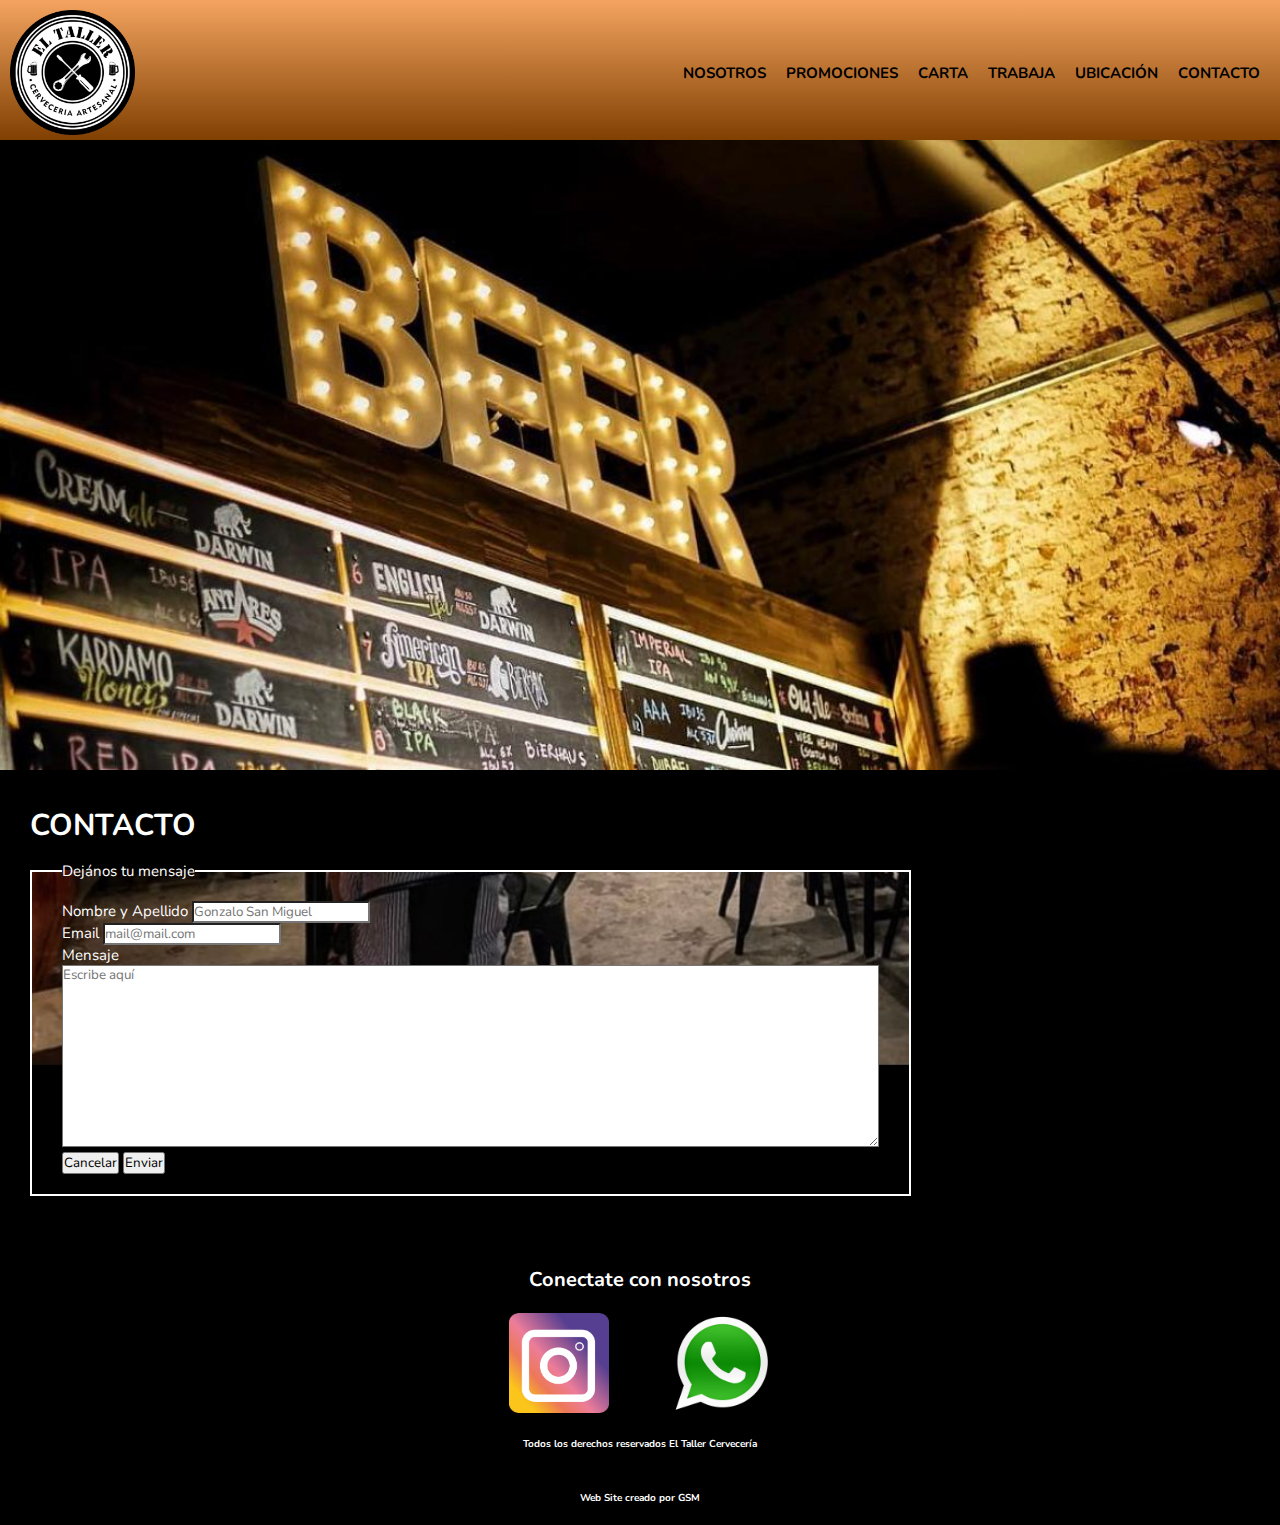
<file: index.html>
<!DOCTYPE html>
<html lang="en">
<head>
	<meta charset="UTF-8">
	<meta name="viewport" content="width=device-width, initial-scale=1.0">
	<title>El Taller Cerveceria</title>
	<link rel="stylesheet" href="css/style.css">
</head>
<body>
	<nav class="logo">
		<a href="index.html">
			<img src="img/logotaller.png" alt="Logo de El Taller Cerveceria" width="125" height="125">
		</a>
		<ul>
			<li><a href="pages/nosotros.html">Nosotros</a></li>
			<li><a href="pages/promociones.html">Promociones</a></li>
			<li><a href="pages/carta.html">Carta</a></li>
			<li><a href="pages/trabaja.html">Trabaja</a></li>
			<li><a href="#ubicacion">Ubicación</a></li>
			<li><a href="#contacto">Contacto</a></li>
		</ul>
	</nav>
	
	<header class="encabezado">
		
	</header>
	
	<main>
		<section>
			<article class="textWhite">
				<h1>CONTACTO</h1>
				<!-- Inicia Formulario -->
				<form action="envio.php" method="post" id="contacto">
					<fieldset>
						<legend>Dejános tu mensaje</legend>
						<label for="Nombre">Nombre y Apellido</label>
						<input class=bgLight type="text" placeholder="Gonzalo San Miguel" name="Nombre" id="Nombre">
						<br>
						<label for="Email">Email</label>
						<input class=bgLight type="Email" placeholder="mail@mail.com" name="Email" id="Email">
						<br>
						<label for="Mensaje">Mensaje</label>
						<br>
						<textarea class=bgLight name="Mensaje" id="Mensaje" cols="100" rows="10" placeholder="Escribe aquí"></textarea>
						<br>
						<input type="reset" value="Cancelar" class="textBlack">
						<input type="submit" value="Enviar" class="textBlack">
					</fieldset>
				</form>
				<!-- Cierra Formulario -->
			</article>
			
			<article class="textCenter">
				<iframe src="https://www.google.com/maps/embed?pb=!1m18!1m12!1m3!1d3285.915272710478!2d-58.471526884747384!3d-34.55570056246604!2m3!1f0!2f0!3f0!3m2!1i1024!2i768!4f13.1!3m3!1m2!1s0x95bcb7311de1c987%3A0x43b4d3a86a8d421a!2sEl%20Taller%20Cervecer%C3%ADa!5e0!3m2!1ses!2ses!4v1645559504909!5m2!1ses!2ses" width="100%" height="300px" style="border:0;" allowfullscreen="" loading="lazy" id="ubicacion"></iframe>
			</article>
		</section>
	</main>
	
	<footer class="textCenter">
		<h3 class="textWhite">Conectate con nosotros</h3>
		<div>
			<a href="https://www.instagram.com/eltaller.cerveceria/?hl=es" target="_blank">
				<img src="img/logoinstagram.png" alt=""	width="100" height="100">
			</a>
			<a href="https://api.whatsapp.com/send/?phone=5491136420027&text&app_absent=0" target="_blank">
				<img src="img/logowhatsapp.png" alt="" width="100" height="100">
			</a>
		</div>
		<h4 class="textWhite">Todos los derechos reservados El Taller Cervecería</h4>
		<h4 class="textWhite">Web Site creado por GSM</h4>
	</footer>
</body>
</html>
</file>
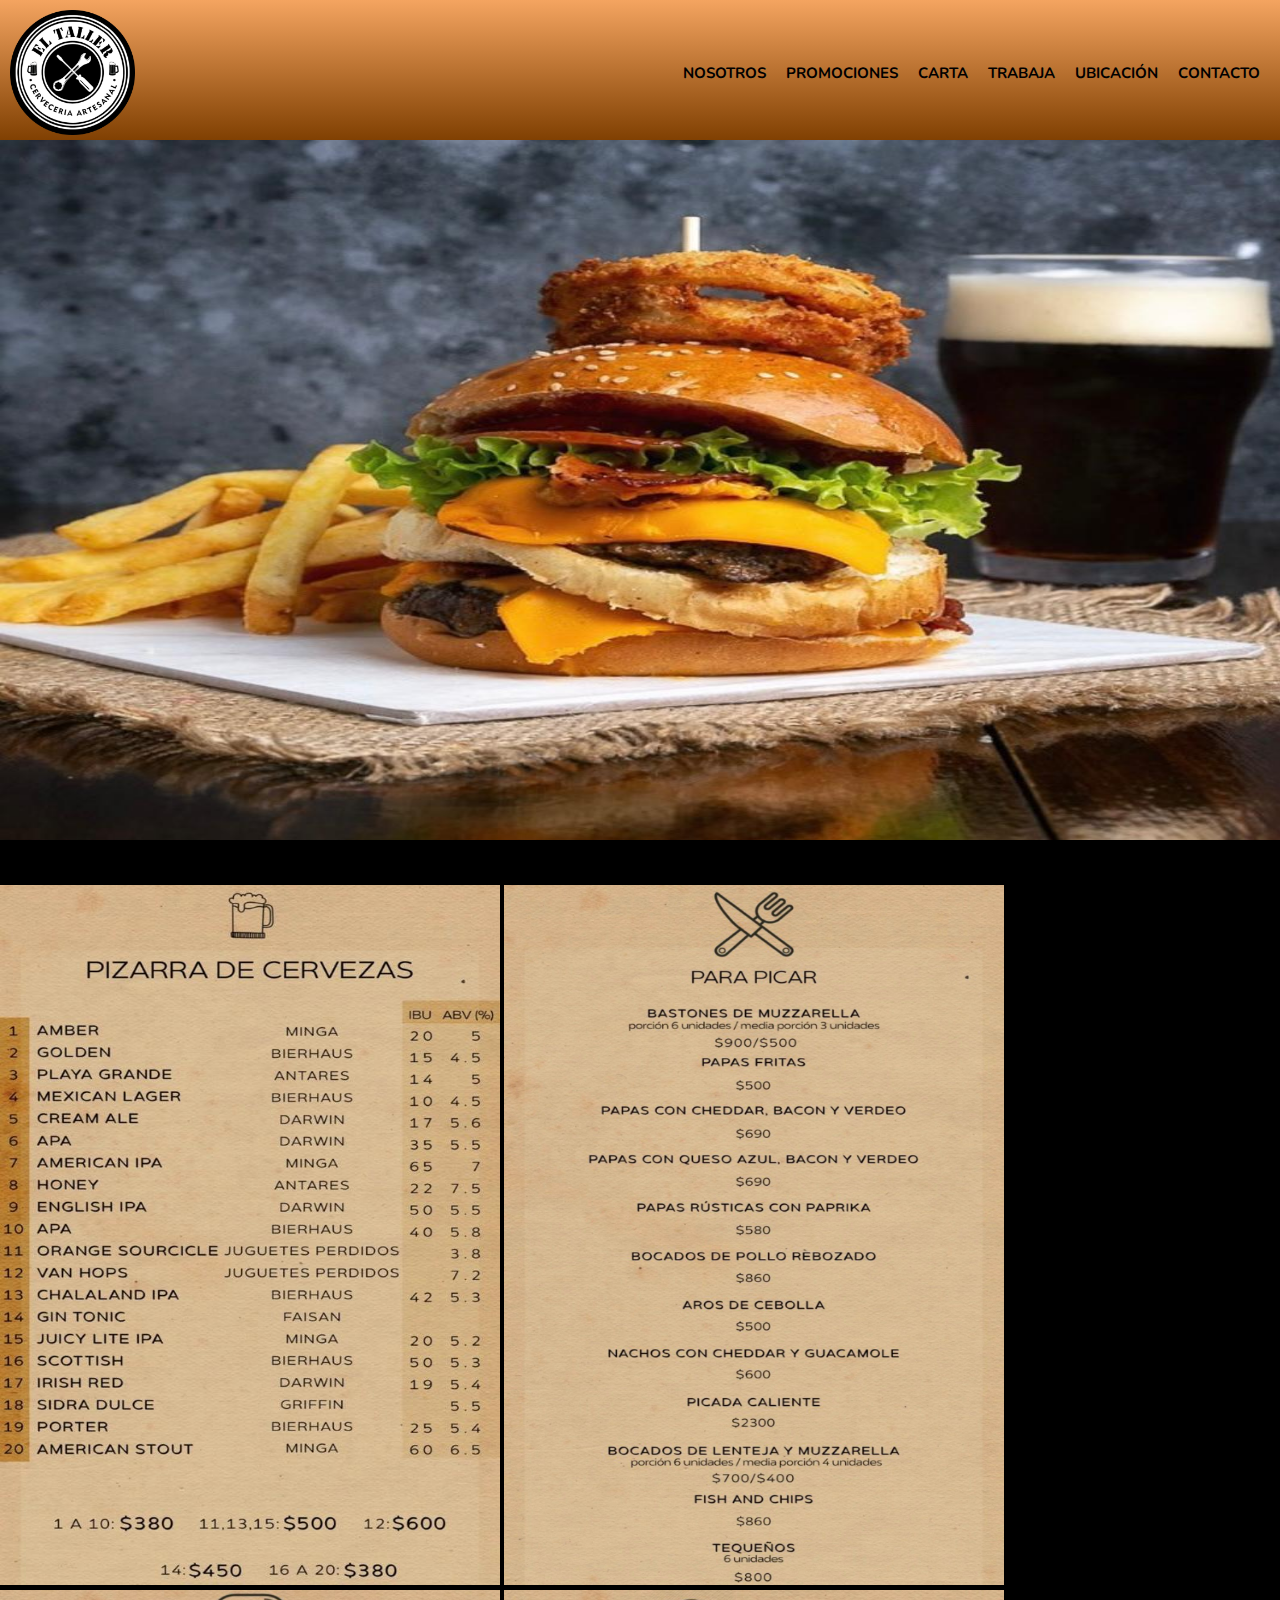
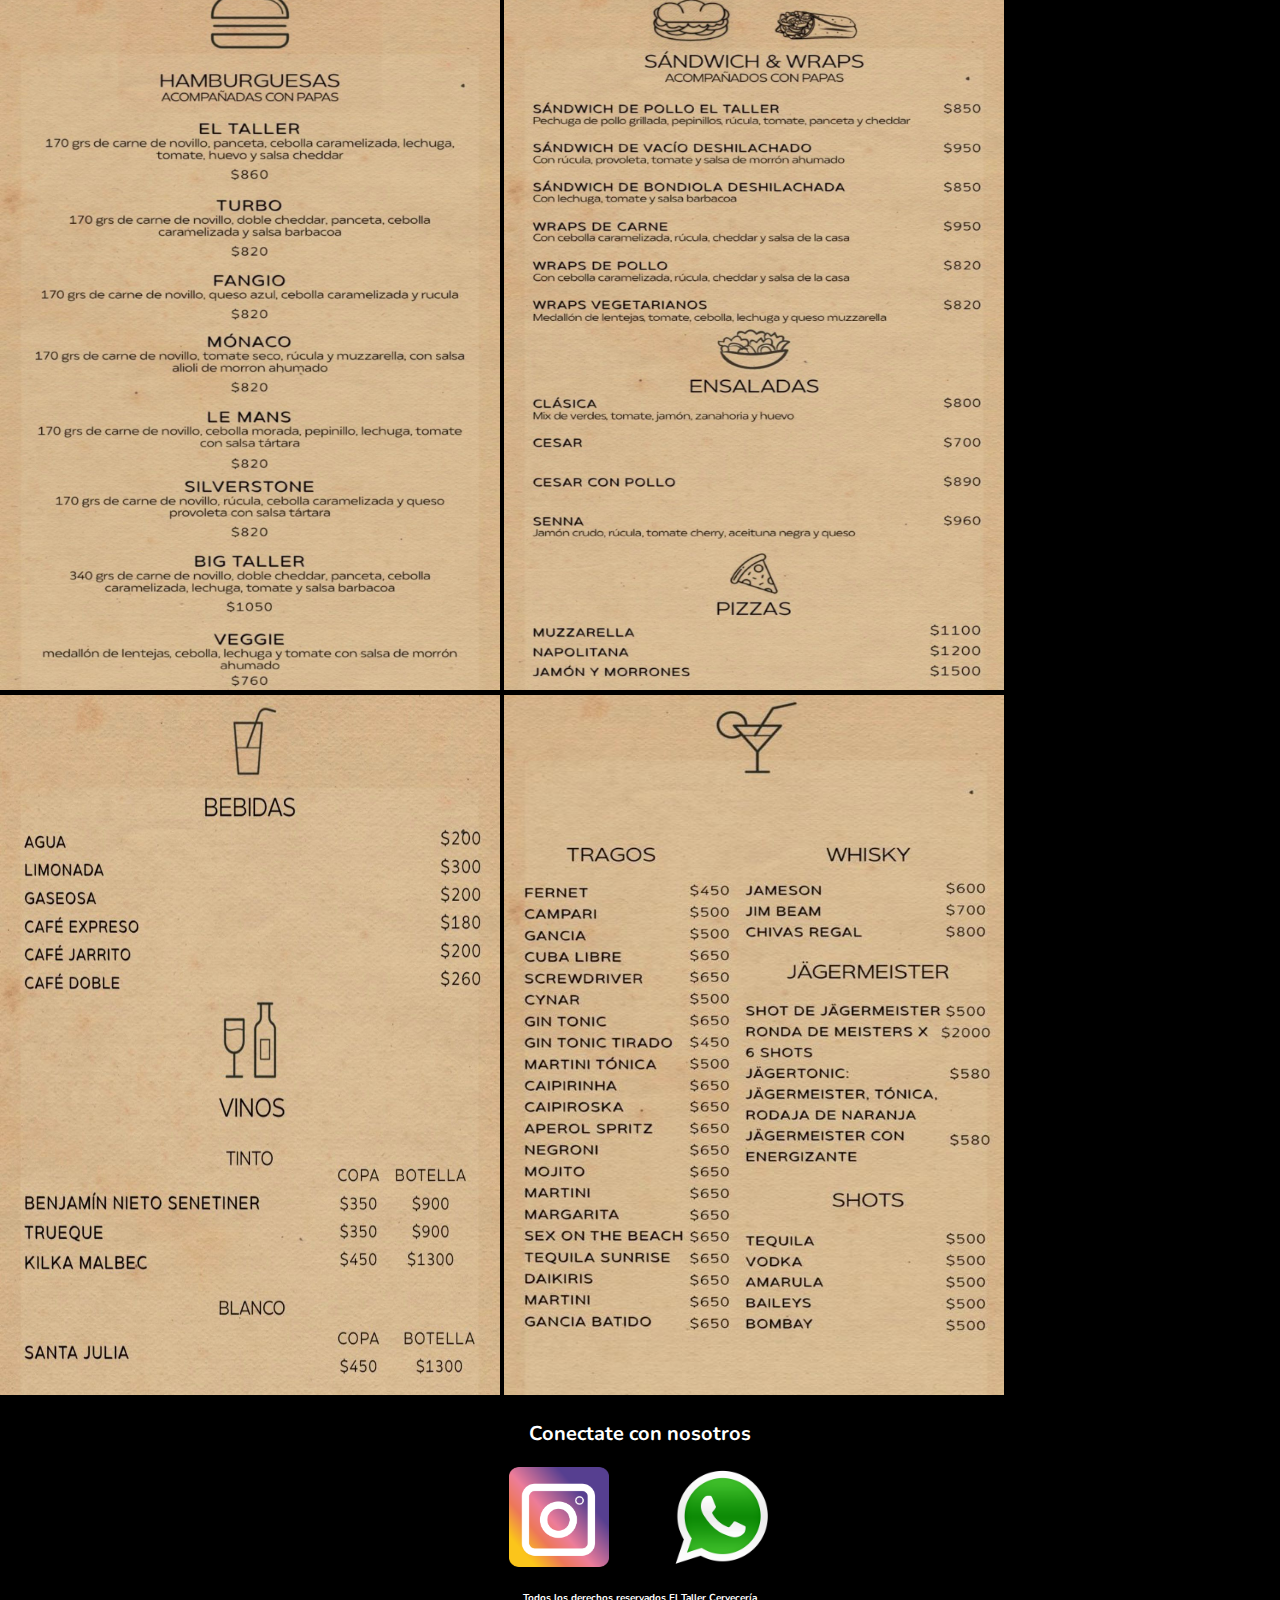
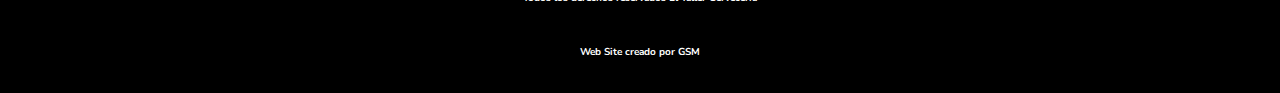
<file: pages/carta.html>
<!DOCTYPE html>
<html lang="en">
<head>
	<meta charset="UTF-8">
	<meta name="viewport" content="width=device-width, initial-scale=1.0">
	<title>El Taller Cerveceria</title>
	<link rel="stylesheet" href="../css/style.css">
</head>
<body>
	<nav>
		<a href="../index.html">
			<img src="../img/logotaller.png" alt="Logo de El Taller Cerveceria" width="125" height="125">
		</a>
		<ul>
			<li><a href="nosotros.html">Nosotros</a></li>
			<li><a href="promociones.html">Promociones</a></li>
			<li><a href="carta.html">Carta</a></li>
			<li><a href="trabaja.html">Trabaja</a></li>
			<li><a href="../index.html#ubicacion">Ubicación</a></li>
			<li><a href="../index.html#contacto">Contacto</a></li>
		</ul>
	</nav>
	<header>
		<img src="../img/burga.jpeg" alt="Hamburguesa casera" width="1400" height="700">
	</header>
	<!-- Inicio Main -->
	<main>
		<section>
			<content>
				<h1>CARTA</h1>
				
				<img src="../img/pizarradecervezas.jpeg" alt="Pizarra de cervezas artesanales" width="500" height="700">
			
				<img src="../img/parapicar.jpeg" alt="Platos para picotear" width="500" height="700">
				
				<img src="../img/hamburguesas.jpeg" alt="Hamburguesas caseras" width="500" height="700">
				
				<img src="../img/wrapsensaladaspizzas.jpeg" alt="Menú El Taller Cerveceria" width="500" height="700">
			
				<img src="../img/bebidas.jpeg" alt="Bebidas El Taller Cerveceria" width="500" height="700">
				
				<img src="../img/tragos.jpeg" alt="Tragos El Taller Cerveceria" width="500" height="700">
			</content>	
		</section>
	</main>
	<!-- Cierra Main -->
	<br>
	<footer class="textCenter">
		<h3 class="textWhite">Conectate con nosotros</h3>
		<div>
			<a href="https://www.instagram.com/eltaller.cerveceria/?hl=es" target="_blank">
				<img src="../img/logoinstagram.png" alt=""	width="100" height="100">
			</a>
			<a href="https://api.whatsapp.com/send/?phone=5491136420027&text&app_absent=0" target="_blank">
				<img src="../img/logowhatsapp.png" alt="" width="100" height="100">
			</a>
		</div>
		<h4 class="textWhite">Todos los derechos reservados El Taller Cervecería</h4>
		<h4 class="textWhite">Web Site creado por GSM</h4>
	</footer>
</body>
</html>
</file>
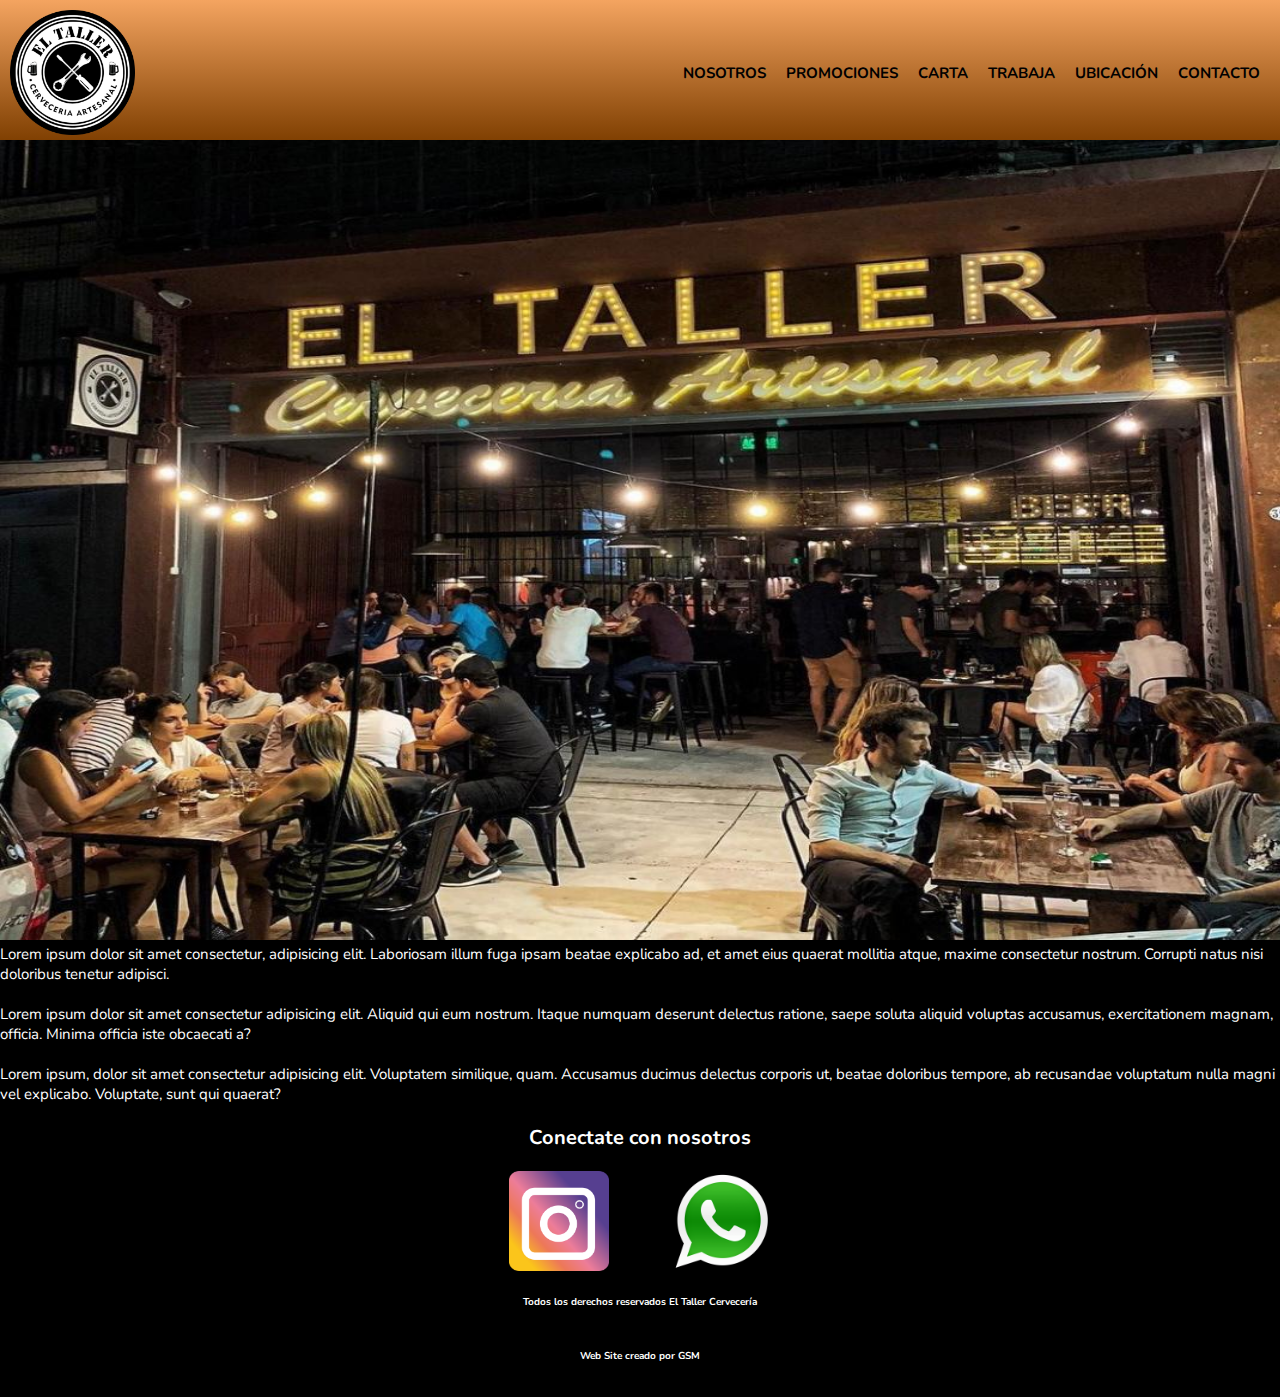
<file: pages/nosotros.html>
<!DOCTYPE html>
<html lang="en">
<head>
	<meta charset="UTF-8">
	<meta name="viewport" content="width=device-width, initial-scale=1.0">
	<title>El Taller Cerveceria</title>
	<link rel="stylesheet" href="../css/style.css">
</head>
<body>
	<nav>
		<a href="../index.html">
			<img src="../img/logotaller.png" alt="Logo de El Taller Cerveceria" width="125" height="125">
		</a>
		<ul>
			<li><a href="nosotros.html">Nosotros</a></li>
			<li><a href="promociones.html">Promociones</a></li>
			<li><a href="carta.html">Carta</a></li>
			<li><a href="trabaja.html">Trabaja</a></li>
			<li><a href="../index.html#ubicacion">Ubicación</a></li>
			<li><a href="../index.html#contacto">Contacto</a></li>
		</ul>
	</nav>
	<header>
		<img src="../img/frente.jpeg" alt="El Taller Cerveceria Artesanal" width="1400" height="800">
	</header>
	<!-- Inicio Main -->
	<main>
		<section class="textWhite">
			<div>
			<p>Lorem ipsum dolor sit amet consectetur, adipisicing elit. Laboriosam illum fuga ipsam beatae explicabo ad, et amet eius quaerat mollitia atque, maxime consectetur nostrum. Corrupti natus nisi doloribus tenetur adipisci.</p>
			<br>
			<p>Lorem ipsum dolor sit amet consectetur adipisicing elit. Aliquid qui eum nostrum. Itaque numquam deserunt delectus ratione, saepe soluta aliquid voluptas accusamus, exercitationem magnam, officia. Minima officia iste obcaecati a?</p>
			<br>
			<p>Lorem ipsum, dolor sit amet consectetur adipisicing elit. Voluptatem similique, quam. Accusamus ducimus delectus corporis ut, beatae doloribus tempore, ab recusandae voluptatum nulla magni vel explicabo. Voluptate, sunt qui quaerat?</p>
			</div>
		</section>
	</main>
	<!-- Cierra Main -->
	<br>
	<footer class="textCenter">
		<h3 class="textWhite">Conectate con nosotros</h3>
		<div>
			<a href="https://www.instagram.com/eltaller.cerveceria/?hl=es" target="_blank">
				<img src="../img/logoinstagram.png" alt=""	width="100" height="100">
			</a>
			<a href="https://api.whatsapp.com/send/?phone=5491136420027&text&app_absent=0" target="_blank">
				<img src="../img/logowhatsapp.png" alt="" width="100" height="100">
			</a>
		</div>
		<h4 class="textWhite">Todos los derechos reservados El Taller Cervecería</h4>
		<h4 class="textWhite">Web Site creado por GSM</h4>
	</footer>
</body>
</html>
</file>
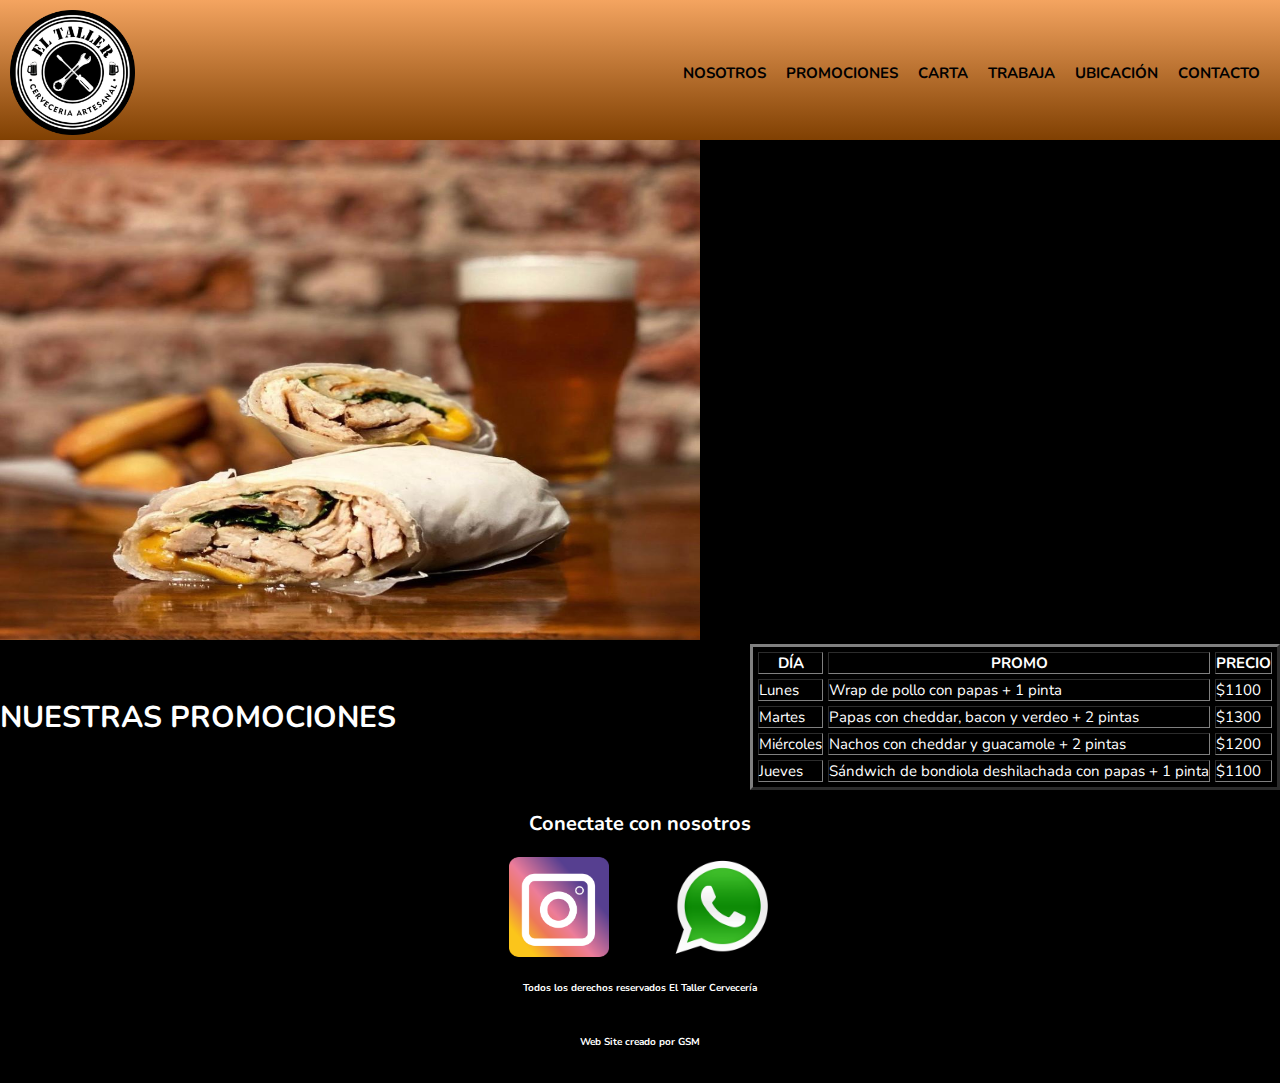
<file: pages/promociones.html>
<!DOCTYPE html>
<html lang="en">
<head>
	<meta charset="UTF-8">
	<meta name="viewport" content="width=device-width, initial-scale=1.0">
	<title>El Taller Cerveceria</title>
	<link rel="stylesheet" href="../css/style.css">
</head>
<body>
	<nav>
		<a href="../index.html">
			<img src="../img/logotaller.png" alt="Logo de El Taller Cerveceria" width="125" height="125">
		</a>
		<ul>
			<li><a href="nosotros.html">Nosotros</a></li>
			<li><a href="promociones.html">Promociones</a></li>
			<li><a href="carta.html">Carta</a></li>
			<li><a href="trabaja.html">Trabaja</a></li>
			<li><a href="../index.html#ubicacion">Ubicación</a></li>
			<li><a href="../index.html#contacto">Contacto</a></li>
		</ul>
	</nav>
	<header>
		<img src="../img/wrappollo.jpeg" alt="wrap de pollo" width="700" height="500">
	</header>
	<!-- Inicio Main -->
	<main>
		<section class="textWhite">
			<h1>Nuestras promociones</h1>
			<table border="3px" cellpadding="5px" cellspacing="5px">
				<tr>
					<th>DÍA</th>
					<th>PROMO</th>
					<th>PRECIO</th>
				</tr>
				<tr>
					<td>Lunes</td>
					<td>Wrap de pollo con papas + 1 pinta</td>
					<td>$1100</td>
				</tr>
				<tr>
					<td>Martes</td>
					<td>Papas con cheddar, bacon y verdeo + 2 pintas</td>
					<td>$1300</td>
				</tr>
				<tr>
					<td>Miércoles</td>
					<td>Nachos con cheddar y guacamole + 2 pintas</td>
					<td>$1200</td>
				</tr>
				<tr>
					<td>Jueves</td>
					<td>Sándwich de bondiola deshilachada con papas + 1 pinta</td>
					<td>$1100</td>
				</tr>
			</table>
			
		</section>
	</main>
	<!-- Cierra Main -->
	<br>
	<footer class="textCenter">
		<h3 class="textWhite">Conectate con nosotros</h3>
		<div>
			<a href="https://www.instagram.com/eltaller.cerveceria/?hl=es" target="_blank">
				<img src="../img/logoinstagram.png" alt=""	width="100" height="100">
			</a>
			<a href="https://api.whatsapp.com/send/?phone=5491136420027&text&app_absent=0" target="_blank">
				<img src="../img/logowhatsapp.png" alt="" width="100" height="100">
			</a>
		</div>
		<h4 class="textWhite">Todos los derechos reservados El Taller Cervecería</h4>
		<h4 class="textWhite">Web Site creado por GSM</h4>
	</footer>
</body>
</html>
</file>
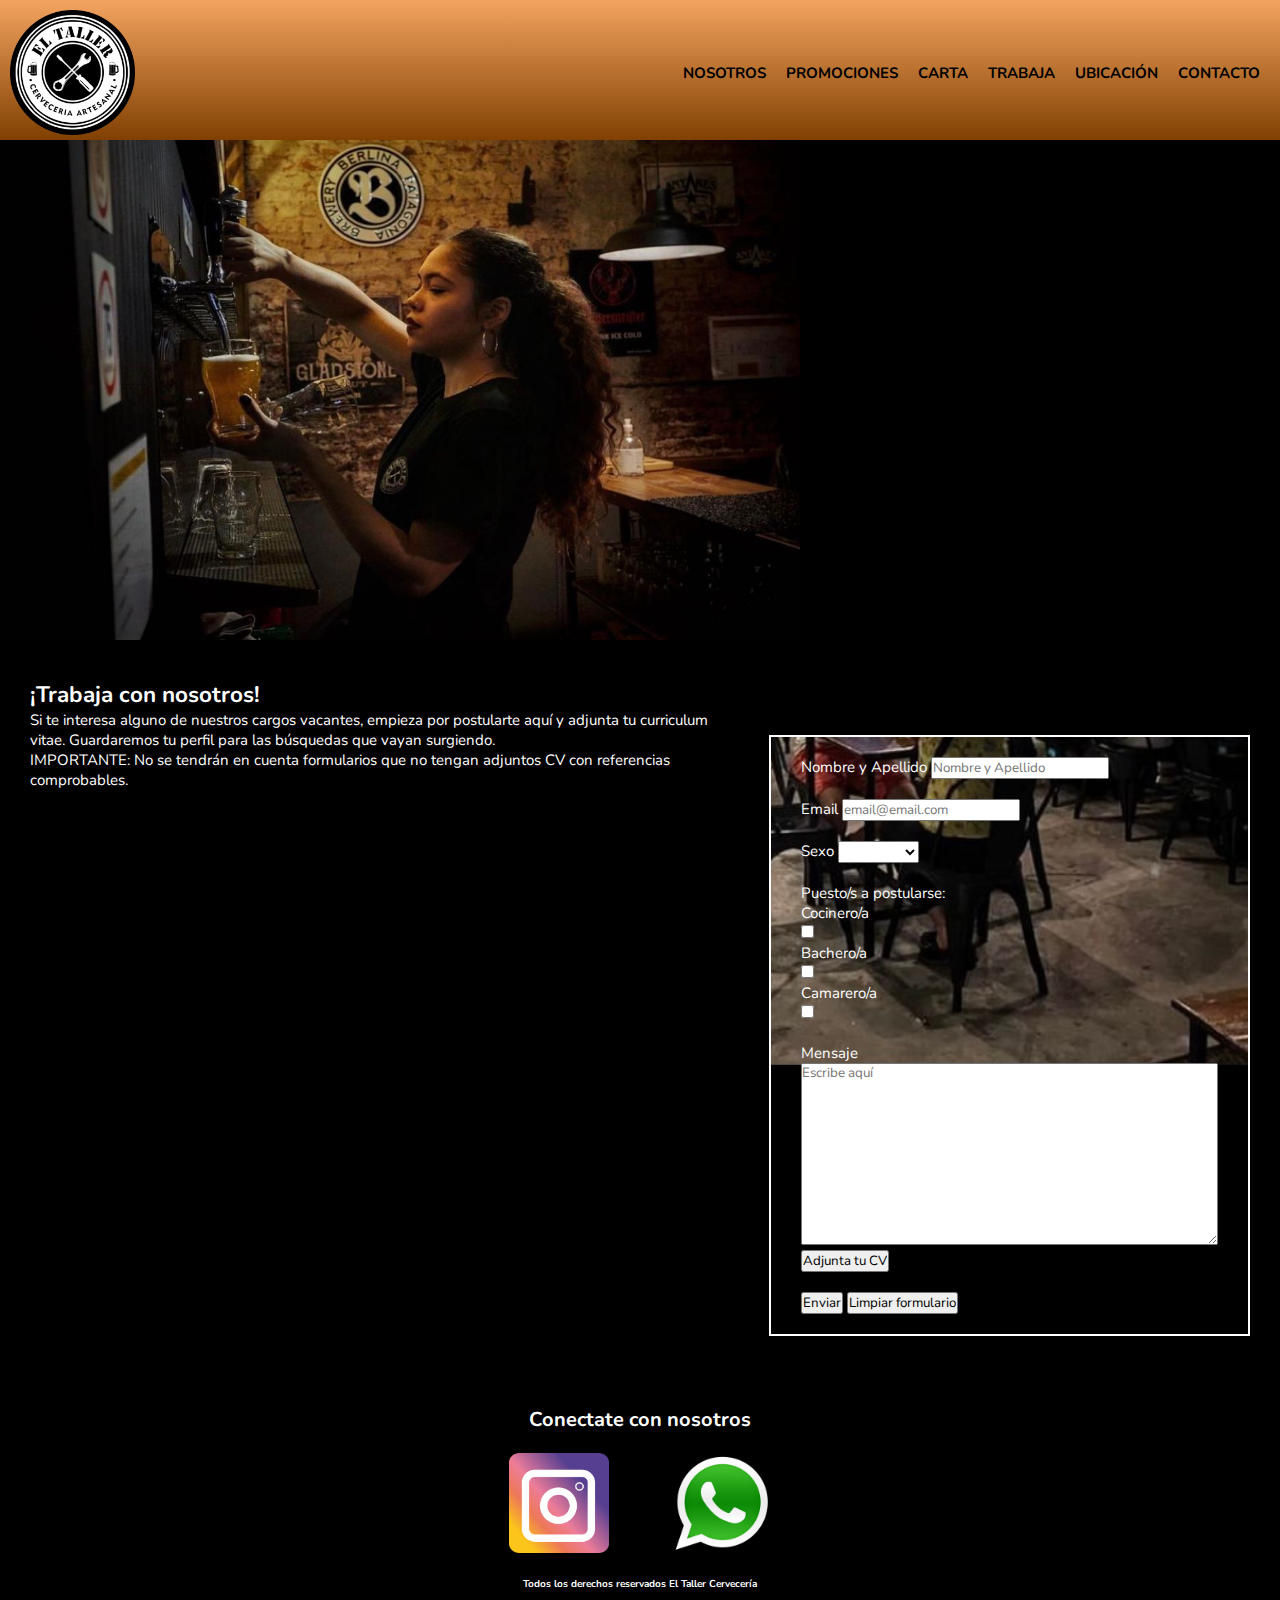
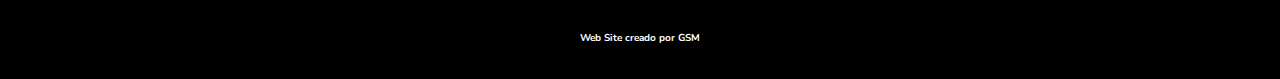
<file: pages/trabaja.html>
<!DOCTYPE html>
<html lang="en">
<head>
	<meta charset="UTF-8">
	<meta name="viewport" content="width=device-width, initial-scale=1.0">
	<title>El Taller Cerveceria</title>
	<link rel="stylesheet" href="../css/style.css">
</head>
<body>
	<nav>
		<a href="../index.html">
			<img src="../img/logotaller.png" alt="Logo de El Taller Cerveceria" width="125" height="125">
		</a>
		<ul>
			<li><a href="nosotros.html">Nosotros</a></li>
			<li><a href="promociones.html">Promociones</a></li>
			<li><a href="carta.html">Carta</a></li>
			<li><a href="trabaja.html">Trabaja</a></li>
			<li><a href="../index.html#ubicacion">Ubicación</a></li>
			<li><a href="../index.html#contacto">Contacto</a></li>
		</ul>
	</nav>
	<header>
		<img src="../img/empleada.jpeg" alt="Empleo El Taller Cerveceria" width="800" height="500">
	</header>
	<!-- Inicio Main -->
	<main>
		<section>
			<div>
			<article class="textWhite">
				<h2>¡Trabaja con nosotros!</h2>
				<p>Si te interesa alguno de nuestros cargos vacantes, empieza por postularte aquí y adjunta tu curriculum vitae. Guardaremos tu perfil para las búsquedas que vayan surgiendo.</p>
				<p>IMPORTANTE: No se tendrán en cuenta formularios que no tengan adjuntos CV con referencias comprobables.</p>
			</article>
			</div>
			<article>
			<h1>Postularse ahora</h1>	
			<!-- Inicia formulario -->
			<form action="envio1.php" method="post" id="trabaja">
				<fieldset class="textWhite">
					<label for="Nombre">Nombre y Apellido</label>
					<input type="text" placeholder="Nombre y Apellido" name="Nombre" id="Nombre">
					<br>
					<br>
					<label for="Email">Email</label>
					<input type="Email" placeholder="email@email.com" name="Email" id="Email">
					<br>
					<br>
					<label for="Sexo">Sexo</label>
					<select name="Sexo">
						<option value=""></option>
						<option value="Femenino">Femenino</option>
						<option value="Masculino">Masculino</option>
					</select>
					<br>
					<br>
					<label for="Puesto">Puesto/s a postularse:</label>
					<br>
					<div>Cocinero/a</div><input type="checkbox">
					<br>
					<div>Bachero/a</div><input type="checkbox">
					<br>
					<div>Camarero/a</div><input type="checkbox">
					<br>
					<br>
					<label for="Mensaje">Mensaje</label>
					<br>
					<textarea name="Mensaje" id="Mensaje" cols="50" rows="10" placeholder="Escribe aquí"></textarea>
					<br>
					<input type="button" value="Adjunta tu CV">
					<br>
					<br>
					<input type="submit" value="Enviar">
					<input type="reset" value="Limpiar formulario">

				</fieldset>

			</form>
			<!-- Fin formulario -->
			</article>
		</section>
	</main>
	<!-- Cierra Main -->
	<br>
	<footer class="textCenter">
		<h3 class="textWhite">Conectate con nosotros</h3>
		<div>
			<a href="https://www.instagram.com/eltaller.cerveceria/?hl=es" target="_blank">
				<img src="../img/logoinstagram.png" alt=""	width="100" height="100">
			</a>
			<a href="https://api.whatsapp.com/send/?phone=5491136420027&text&app_absent=0" target="_blank">
				<img src="../img/logowhatsapp.png" alt="" width="100" height="100">
			</a>
		</div>
		<h4 class="textWhite">Todos los derechos reservados El Taller Cervecería</h4>
		<h4 class="textWhite">Web Site creado por GSM</h4>
	</footer>
</body>
</html>
</file>
<file: css/style.css>
@import url('https://fonts.googleapis.com/css2?family=Nunito:wght@300;400;500&display=swap');

*{
	font-family: 'Nunito', sans-serif;
	margin: 0;
	padding: 0;
}	

html{
	font-size: 62.5%;
}

body{
	background-color: black;
	display: grid;
	grid-template-columns: 1fr;
	grid-template-rows: auto;
	grid-template-areas: "nav" "header" "main" "footer";
}

nav{
	background: linear-gradient(to bottom, sandybrown, #804002);
	position: sticky;
	top: 0;
	width: 100%;
	padding: 10px 5px 5px 10px;
	display: flex;
	flex-direction: column;
	justify-content: space-between;
	align-items: center;
	grid-area: nav;
}
	nav a{
		display: flex;
	}
	nav ul{
		list-style: none;
		margin-right: 10px;
		display: flex;
	}
		nav ul li{
			display: flex;
			margin-right: 20px;
		}
			nav ul li a{
				text-decoration: none;
				color: black;
				font-size: 1.5rem;
				font-weight: bold;
				text-transform: uppercase;
			}
			nav ul li a:hover{
				color: white;
				transform: translate(10px,5px);
			}

header{
	grid-area: header;
}	
				

main{
	grid-area: main;
}

main section{
	display: flex;
	flex-direction: column;
	justify-content: space-between;
	align-items: center;
	font-size: 1.5rem;
}

h1{
	text-transform: uppercase;
}	

article{
	font-size: 1.5rem;
	margin: 15px auto;
	padding: 20px 30px;
	box-sizing: border-box;
}

fieldset{
	border: white solid 2px;
	margin: 15px auto;
	padding: 20px 30px;
	box-sizing: border-box;
	background-image: url("../img/patioo.jpeg");
	background-attachment: fixed;
	background-repeat: no-repeat;
	background-size: 1450px auto;
}

footer{
	grid-area: footer;
	display: flex;
	flex-direction: column;
	justify-content: space-between;
	align-items: center;
}
	footer a{
	text-decoration: none;
	margin: 20px;
	padding: 10px;
	}

	footer h3{
	font-size: 2rem;
	margin: 20px auto;
	}

	footer h4{
	font-size: 1rem;
	margin: 20px auto;
	}



/*Selectores de clase*/

.textCenter{
	text-align: center;
}

.textWhite{
	color: white;
}

.textBlack{
	color: black;
}

.bgBlack{
	background-color: black;
}

.bgLight{
	background-color: #FFFFFF;
}

.logo a{
	text-decoration: none;
}

.encabezado{
	height: 70vh;
	background-image: url(../img/header.jpeg);
	animation-name: animateHeader;
	animation-duration: 10s;
	animation-iteration-count: infinite;
	animation-delay: 5s;
	animation-timing-function: ease-in-out;
	background-size: cover;

}

/*Media queries*/


@media (min-width: 1024px){
	nav{
		flex-direction: row;
		justify-content: space-between;
		align-items: center;
	}

	body{
		grid-template-columns: 40vw 60vw;
		grid-template-rows: auto;
		grid-template-areas: 
		"nav nav"
		"header header"
		"main main"
		"footer footer";
	}

	main section{
		flex-direction: row;
	}

	main section div{
		align-self: flex-start;
	}

	main section content{
		flex-direction: row wrap;
	}
}

@keyframes animateHeader{
	0%{background-image: url(../img/barman.jpeg);}
	50%{background-image: url(../img/mural.jpeg);}
	100%{background-image: url(../img/frente.jpeg);}
}
</file>
